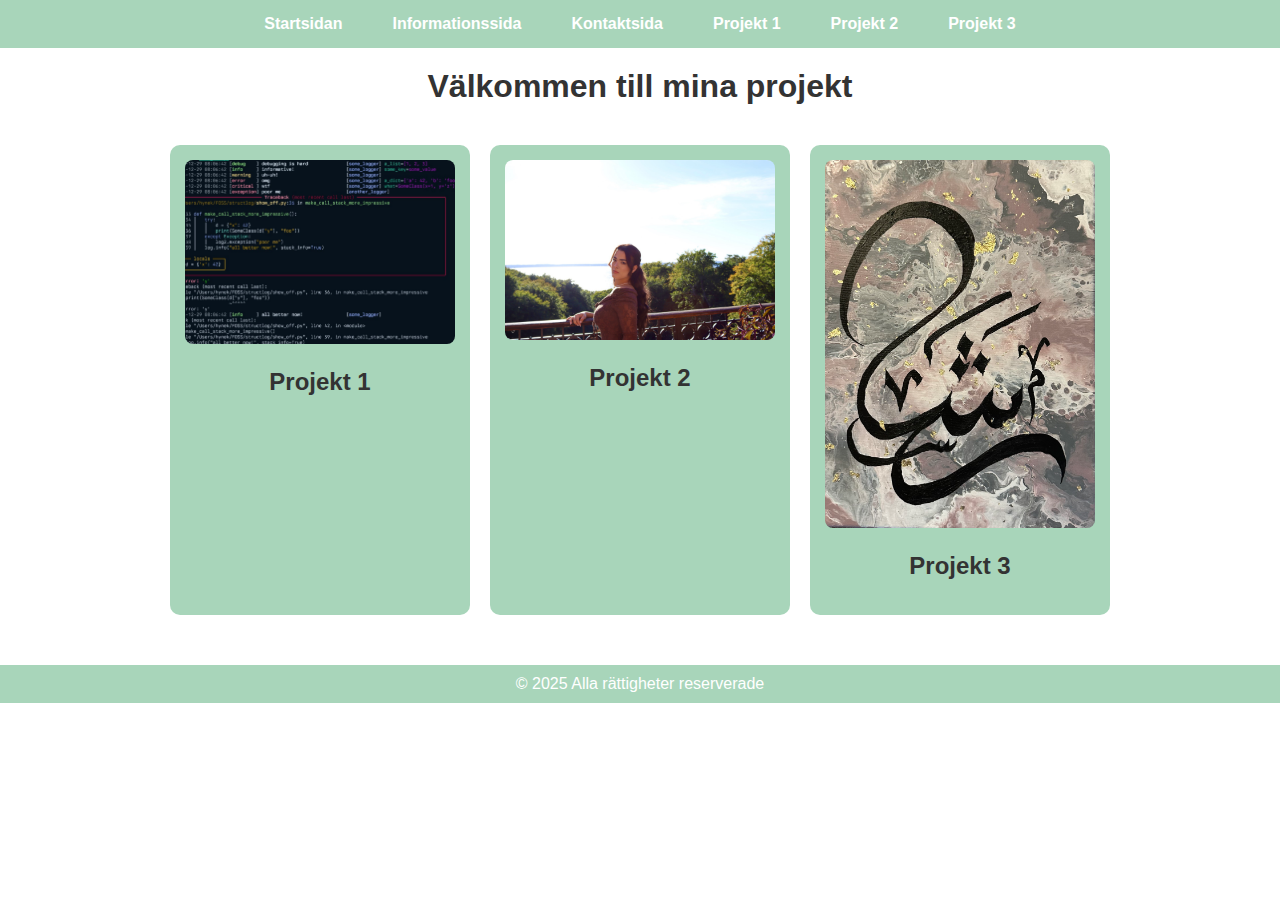
<file: index.html>
<!DOCTYPE html>
<html lang="sv">
<head>
  <meta charset="UTF-8">
  <meta name="viewport" content="width=device-width, initial-scale=1.0">
  <title>Startsidan</title>
  <link rel="stylesheet" href="css/reset.css">
  <link rel="stylesheet" href="css/style.css">
</head>
<body>

<nav>
  <ul>
    <li><a href="index.html">Startsidan</a></li>
    <li><a href="info.html">Informationssida</a></li>
    <li><a href="kontakt.html">Kontaktsida</a></li>
    <li><a href="projekt1.html">Projekt 1</a></li>
    <li><a href="projekt2.html">Projekt 2</a></li>
    <li><a href="projekt3.html">Projekt 3</a></li>
  </ul>
</nav>

<h1>Välkommen till mina projekt</h1>

<div class="gallery">
  <div class="project">
    <img src="images/projekt1_hero.jpg" alt="Projekt 1">
    <h2>Projekt 1</h2>
  </div>
  <div class="project">
    <img src="images/projekt2_hero.jpg" alt="Projekt 2">
    <h2>Projekt 2</h2>
  </div>
  <div class="project">
    <img src="images/projekt3_hero.jpg" alt="Projekt 3">
    <h2>Projekt 3</h2>
  </div>
</div>

<footer>
  <p>© 2025 Alla rättigheter reserverade</p>
</footer>

</body>
</html>
</file>
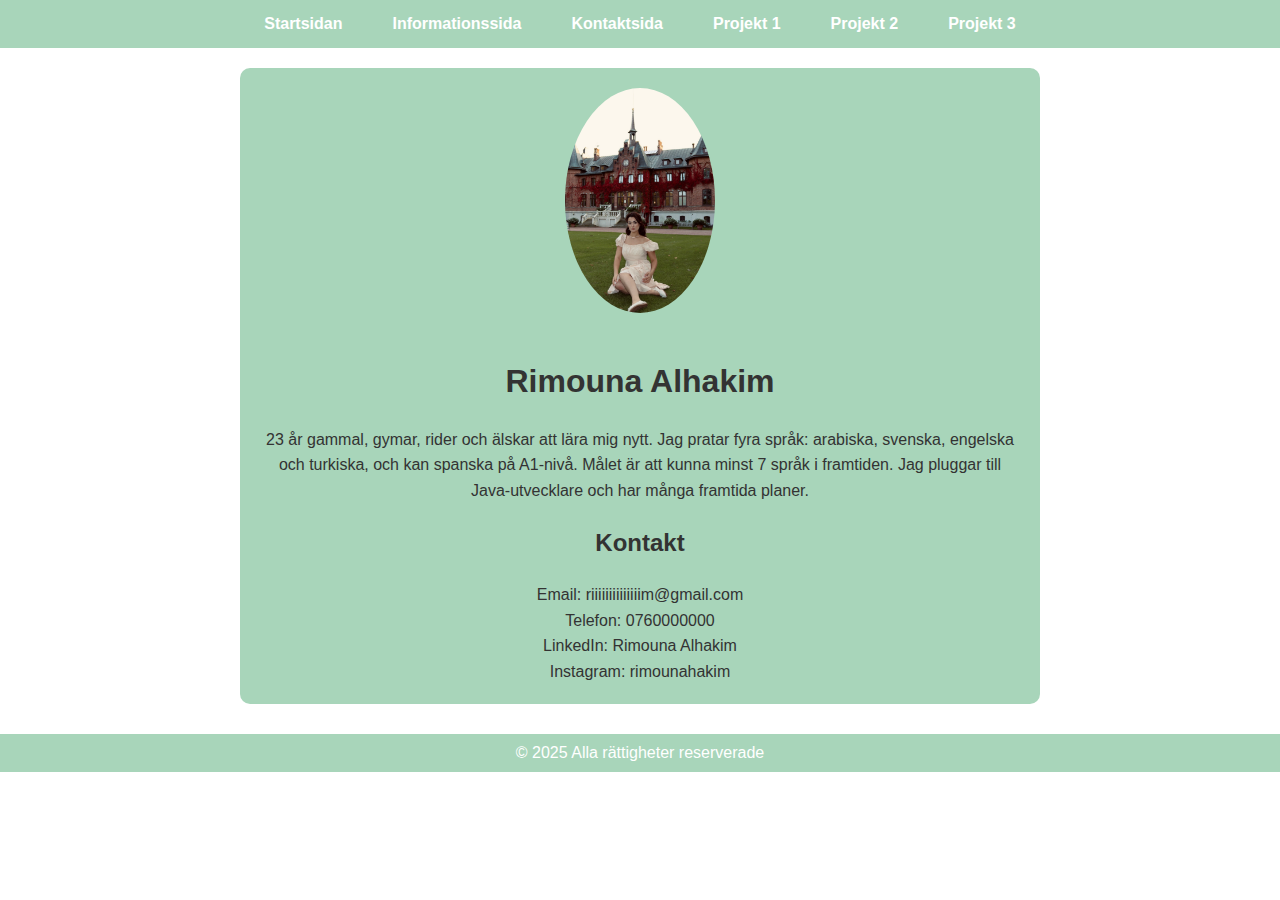
<file: info.html>
<!DOCTYPE html>
<html lang="sv">
<head>
  <meta charset="UTF-8">
  <meta name="viewport" content="width=device-width, initial-scale=1.0">
  <title>Informationssida</title>
  <link rel="stylesheet" href="css/reset.css">
  <link rel="stylesheet" href="css/style.css">
</head>
<body>

<nav>
  <ul>
    <li><a href="index.html">Startsidan</a></li>
    <li><a href="info.html">Informationssida</a></li>
    <li><a href="kontakt.html">Kontaktsida</a></li>
    <li><a href="projekt1.html">Projekt 1</a></li>
    <li><a href="projekt2.html">Projekt 2</a></li>
    <li><a href="projekt3.html">Projekt 3</a></li>
  </ul>
</nav>

<div class="info">
  <img src="images/profile.jpg" alt="Profile" class="profile">
  <h1>Rimouna Alhakim</h1>
  <p>23 år gammal, gymar, rider och älskar att lära mig nytt. Jag pratar fyra språk: arabiska, svenska, engelska och turkiska, och kan spanska på A1-nivå. Målet är att kunna minst 7 språk i framtiden. Jag pluggar till Java-utvecklare och har många framtida planer.</p>
  <h2>Kontakt</h2>
  <p>Email: riiiiiiiiiiiiiim@gmail.com</p>
  <p>Telefon: 0760000000</p>
  <p>LinkedIn: Rimouna Alhakim</p>
  <p>Instagram: rimounahakim</p>
</div>

<footer>
  <p>© 2025 Alla rättigheter reserverade</p>
</footer>

</body>
</html>
</file>
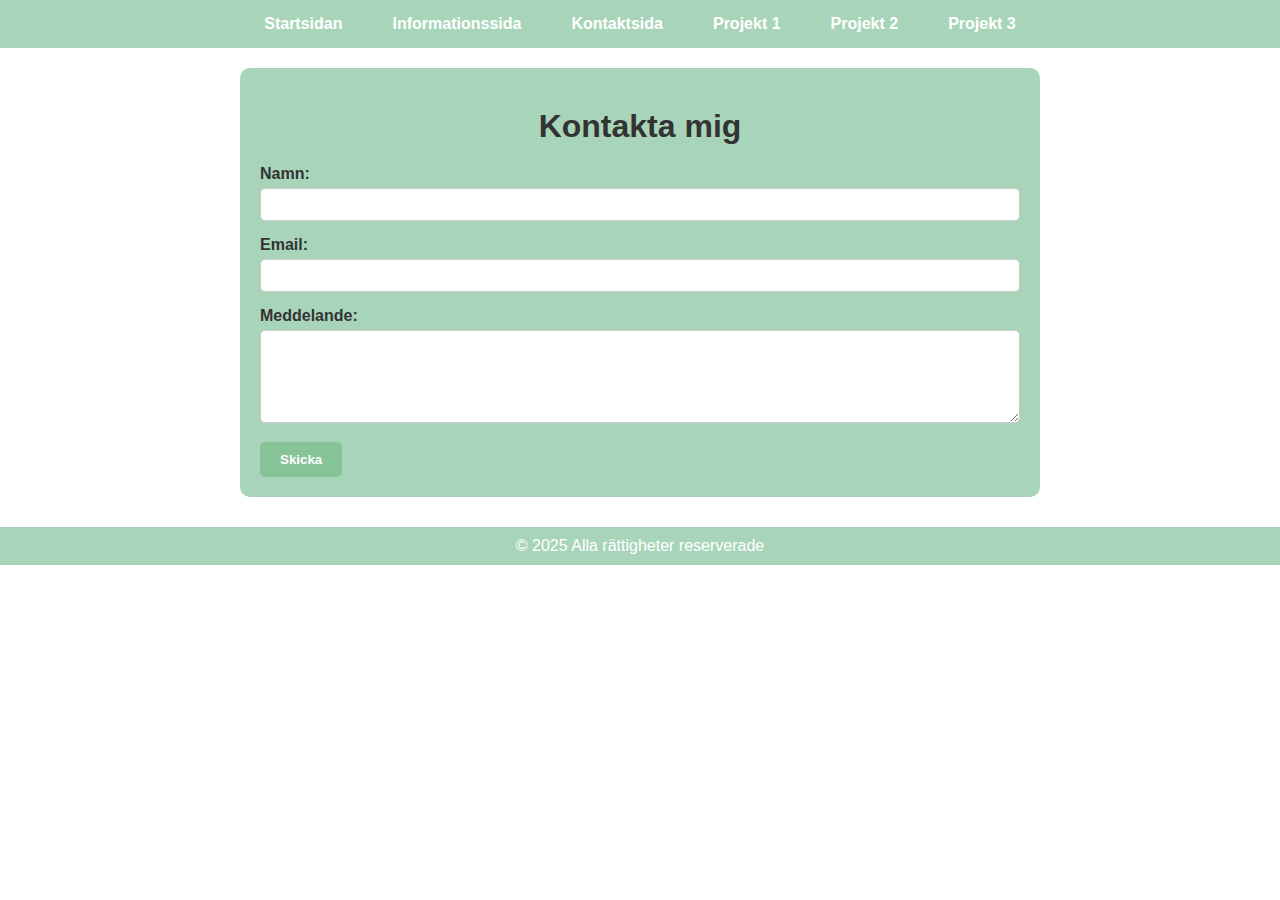
<file: kontakt.html>
<!DOCTYPE html>
<html lang="sv">
<head>
  <meta charset="UTF-8">
  <meta name="viewport" content="width=device-width, initial-scale=1.0">
  <title>Kontaktsida</title>
  <link rel="stylesheet" href="css/reset.css">
  <link rel="stylesheet" href="css/style.css">
</head>
<body>

<nav>
  <ul>
    <li><a href="index.html">Startsidan</a></li>
    <li><a href="info.html">Informationssida</a></li>
    <li><a href="kontakt.html">Kontaktsida</a></li>
    <li><a href="projekt1.html">Projekt 1</a></li>
    <li><a href="projekt2.html">Projekt 2</a></li>
    <li><a href="projekt3.html">Projekt 3</a></li>
  </ul>
</nav>

<div class="contact-form">
  <h1>Kontakta mig</h1>
  <form>
    <label for="name">Namn:</label>
    <input type="text" id="name" name="name">

    <label for="email">Email:</label>
    <input type="email" id="email" name="email">

    <label for="message">Meddelande:</label>
    <textarea id="message" name="message" rows="5"></textarea>

    <button type="submit">Skicka</button>
  </form>
</div>

<footer>
  <p>© 2025 Alla rättigheter reserverade</p>
</footer>

</body>
</html>
</file>
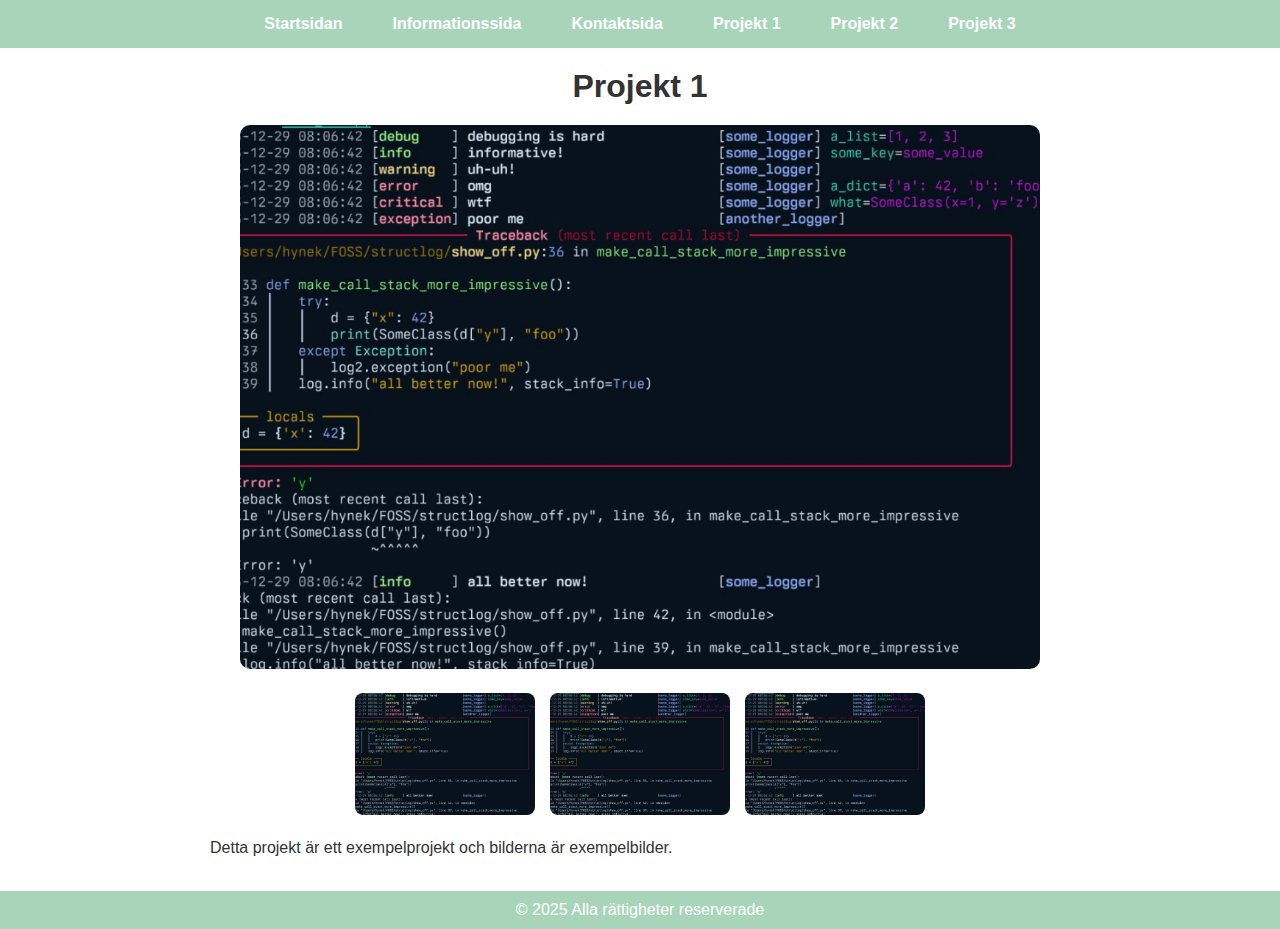
<file: projekt1.html>
<!DOCTYPE html>
<html lang="sv">
<head>
  <meta charset="UTF-8">
  <meta name="viewport" content="width=device-width, initial-scale=1.0">
  <title>Projekt 1</title>
  <link rel="stylesheet" href="css/reset.css">
  <link rel="stylesheet" href="css/style.css">
</head>
<body>

<nav>
  <ul>
    <li><a href="index.html">Startsidan</a></li>
    <li><a href="info.html">Informationssida</a></li>
    <li><a href="kontakt.html">Kontaktsida</a></li>
    <li><a href="projekt1.html">Projekt 1</a></li>
    <li><a href="projekt2.html">Projekt 2</a></li>
    <li><a href="projekt3.html">Projekt 3</a></li>
  </ul>
</nav>

<h1>Projekt 1</h1>

<div class="project-container">
  <img class="hero-img" src="images/projekt1_hero.jpg" alt="Projekt 1 hero image">

  <div class="project-thumbnails">
    <img src="images/projekt1_pic1.jpg" alt="Bild 1">
    <img src="images/projekt1_pic2.jpg" alt="Bild 2">
    <img src="images/projekt1_pic3.jpg" alt="Bild 3">
  </div>

  <p>
    Detta projekt är ett exempelprojekt och bilderna är exempelbilder.
  </p>
</div>

<footer>
  <p>© 2025 Alla rättigheter reserverade</p>
</footer>

</body>
</html>
</file>
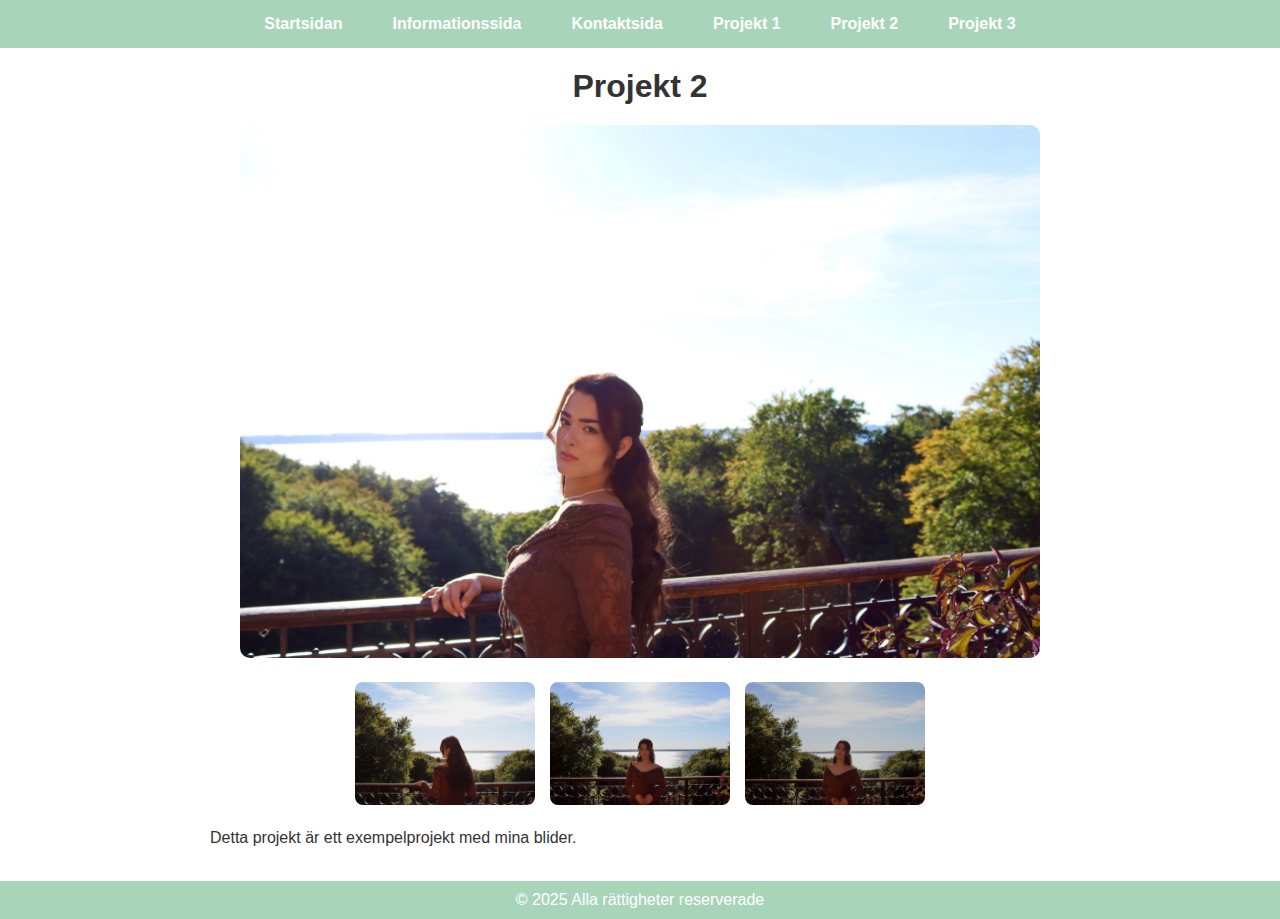
<file: projekt2.html>
<!DOCTYPE html>
<html lang="sv">
<head>
  <meta charset="UTF-8">
  <meta name="viewport" content="width=device-width, initial-scale=1.0">
  <title>Projekt 2</title>
  <link rel="stylesheet" href="css/reset.css">
  <link rel="stylesheet" href="css/style.css">
</head>
<body>

<nav>
  <ul>
    <li><a href="index.html">Startsidan</a></li>
    <li><a href="info.html">Informationssida</a></li>
    <li><a href="kontakt.html">Kontaktsida</a></li>
    <li><a href="projekt1.html">Projekt 1</a></li>
    <li><a href="projekt2.html">Projekt 2</a></li>
    <li><a href="projekt3.html">Projekt 3</a></li>
  </ul>
</nav>

<h1>Projekt 2</h1>

<div class="project-container">
  <img class="hero-img" src="images/projekt2_hero.jpg" alt="Projekt 2 hero image">

  <div class="project-thumbnails">
    <img src="images/projekt2_pic1.jpg" alt="Bild 1">
    <img src="images/projekt2_pic2.jpg" alt="Bild 2">
    <img src="images/projekt2_pic3.jpg" alt="Bild 3">
  </div>

  <p>
    Detta projekt är ett exempelprojekt med mina blider.
  </p>
</div>

<footer>
  <p>© 2025 Alla rättigheter reserverade</p>
</footer>

</body>
</html>
</file>
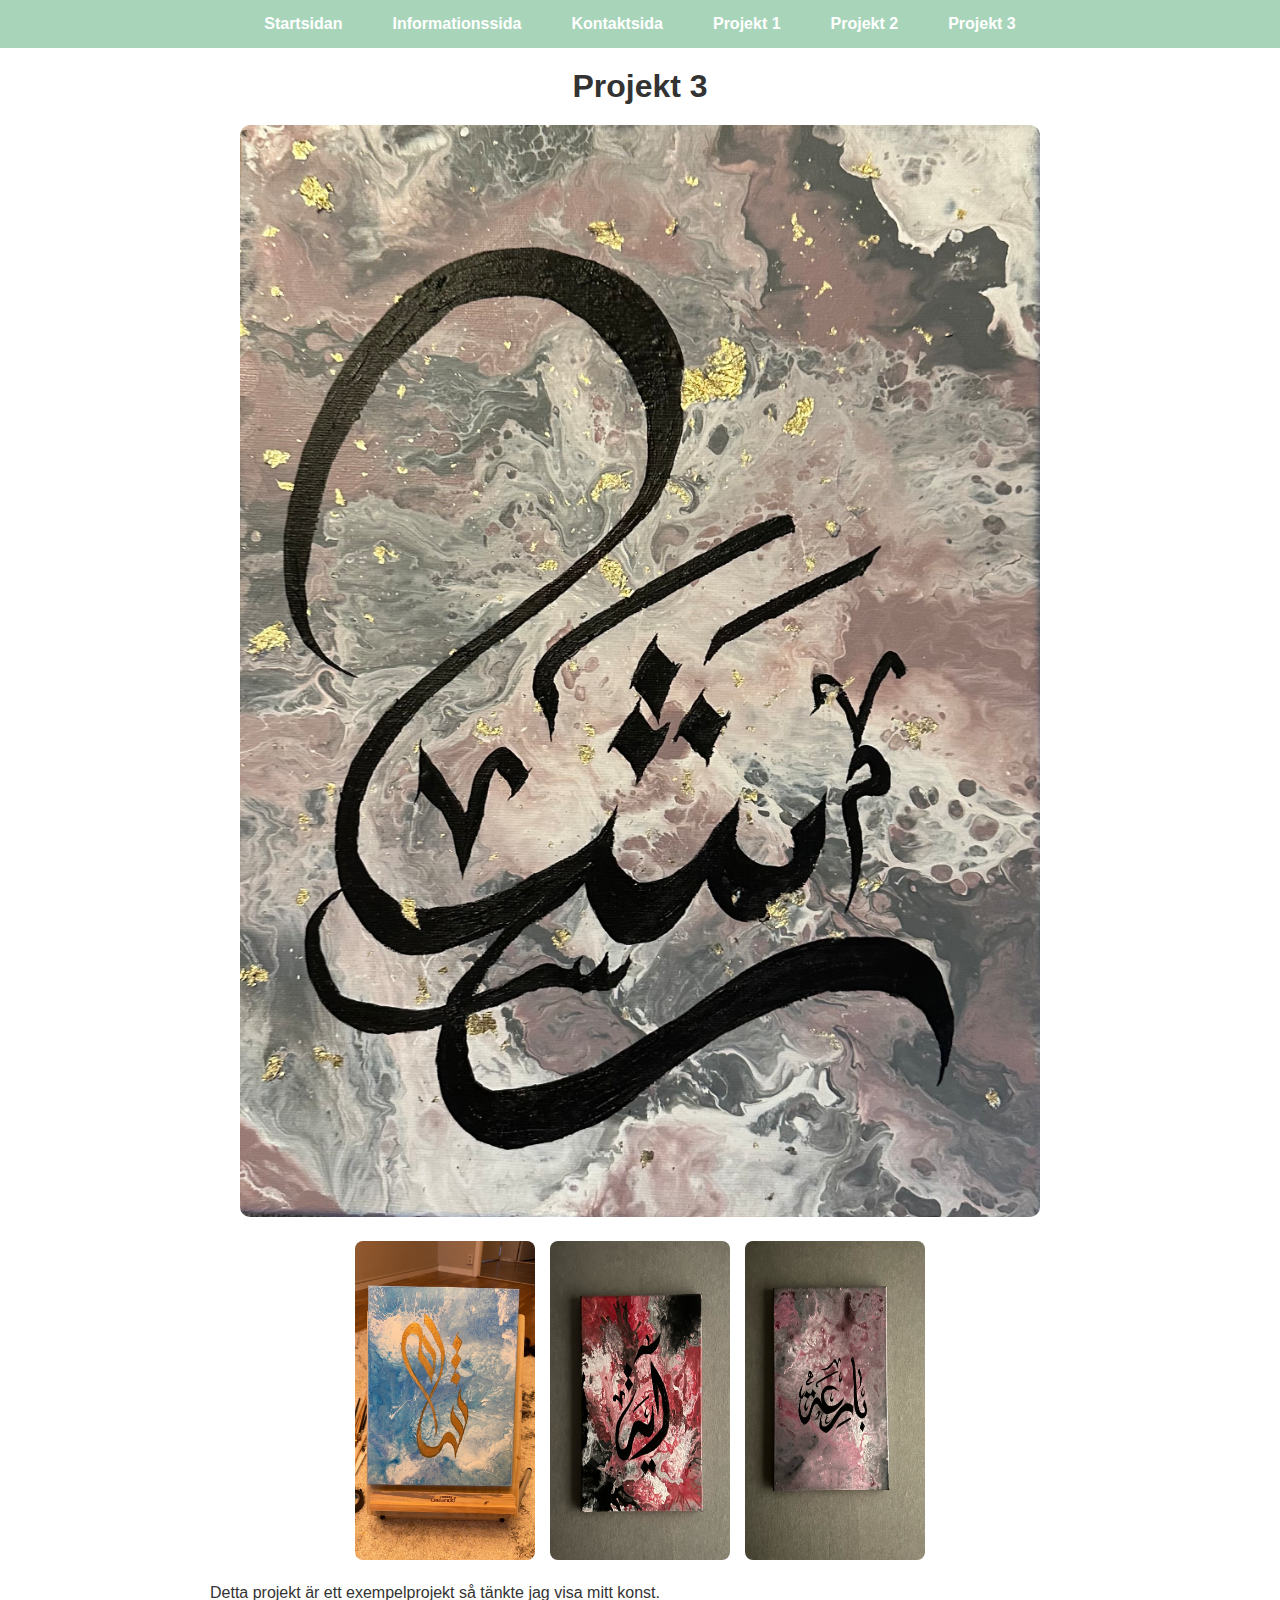
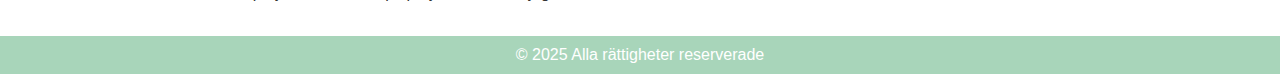
<file: projekt3.html>
<!DOCTYPE html>
<html lang="sv">
<head>
  <meta charset="UTF-8">
  <meta name="viewport" content="width=device-width, initial-scale=1.0">
  <title>Projekt 3</title>
  <link rel="stylesheet" href="css/reset.css">
  <link rel="stylesheet" href="css/style.css">
</head>
<body>

<nav>
  <ul>
    <li><a href="index.html">Startsidan</a></li>
    <li><a href="info.html">Informationssida</a></li>
    <li><a href="kontakt.html">Kontaktsida</a></li>
    <li><a href="projekt1.html">Projekt 1</a></li>
    <li><a href="projekt2.html">Projekt 2</a></li>
    <li><a href="projekt3.html">Projekt 3</a></li>
  </ul>
</nav>

<h1>Projekt 3</h1>

<div class="project-container">
  <img class="hero-img" src="images/projekt3_hero.jpg" alt="Projekt 3 hero image">

  <div class="project-thumbnails">
    <img src="images/projekt3_pic1.jpg" alt="Bild 1">
    <img src="images/projekt3_pic2.jpg" alt="Bild 2">
    <img src="images/projekt3_pic3.jpg" alt="Bild 3">
  </div>

  <p>
    Detta projekt är ett exempelprojekt så tänkte jag visa mitt konst.
  </p>
</div>

<footer>
  <p>© 2025 Alla rättigheter reserverade</p>
</footer>

</body>
</html>
</file>
<file: css/style.css>
:root {
  --main-color: #a8d5ba;
  --background-color: #ffffff;
  --text-color: #333333;
}

* {
  margin: 0;
  padding: 0;
  box-sizing: border-box;
}

body {
  font-family: Arial, sans-serif;
  background-color: var(--background-color);
  color: var(--text-color);
}

nav {
  background-color: var(--main-color);
  padding: 10px 0;
}

nav ul {
  list-style: none;
  display: flex;
  justify-content: center;
  flex-wrap: wrap;
}

nav ul li {
  margin: 5px 15px;
}

nav a {
  color: white;
  text-decoration: none;
  font-weight: bold;
  padding: 5px 10px;
  transition: 0.3s;
}

nav a:hover {
  background-color: #86c397;
  border-radius: 5px;
}

h1, h2 {
  text-align: center;
  margin: 20px 0;
}

/* Gallery on startsidan */
.gallery {
  display: flex;
  flex-wrap: wrap;
  justify-content: center;
  gap: 20px;
  padding: 20px;
}

.project {
  background-color: var(--main-color);
  border-radius: 10px;
  padding: 15px;
  text-align: center;
  max-width: 300px;
  transition: transform 0.3s;
}

.project:hover {
  transform: scale(1.05);
}

.project img {
  width: 100%;
  height: auto;
  border-radius: 8px;
}

/* Projekt pages */
.project-container {
  max-width: 900px;
  margin: 20px auto;
  padding: 0 20px;
  text-align: center;
}

.project-container .hero-img {
  width: 100%;
  max-width: 800px;
  height: auto;
  margin-bottom: 20px;
  border-radius: 10px;
}

.project-container .project-thumbnails {
  display: flex;
  justify-content: center;
  gap: 15px;
  flex-wrap: wrap;
  margin-bottom: 20px;
}

.project-container .project-thumbnails img {
  width: 180px;
  height: auto;
  border-radius: 8px;
}

/* Text description */
.project-container p {
  text-align: justify;
  line-height: 1.6;
  margin-bottom: 20px;
}

/* Informationssida */
.info {
  max-width: 800px;
  margin: 20px auto;
  padding: 20px;
  background-color: var(--main-color);
  border-radius: 10px;
  color: #333333;
  line-height: 1.6;
  text-align: center;
}

.info img.profile {
  width: 150px;
  height: auto;
  border-radius: 50%;
  margin-bottom: 15px;
}

/* Kontakt */
.contact-form {
  max-width: 800px;
  margin: 20px auto;
  padding: 20px;
  background-color: var(--main-color);
  border-radius: 10px;
  color: #333333;
}

.contact-form label {
  display: block;
  margin-bottom: 5px;
  font-weight: bold;
}

.contact-form input,
.contact-form textarea {
  width: 100%;
  padding: 8px;
  margin-bottom: 15px;
  border: 1px solid #ccc;
  border-radius: 5px;
}

.contact-form button {
  background-color: #86c397;
  color: white;
  border: none;
  padding: 10px 20px;
  border-radius: 5px;
  font-weight: bold;
  cursor: pointer;
  transition: 0.3s;
}

.contact-form button:hover {
  background-color: #75b080;
}

/* Footer */
footer {
  background-color: var(--main-color);
  color: white;
  text-align: center;
  padding: 10px 0;
  margin-top: 30px;
}

/* Responsive */
@media (max-width: 600px) {
  nav ul {
    flex-direction: column;
    align-items: center;
  }

  .project-container .project-thumbnails {
    flex-direction: column;
    align-items: center;
  }

  .project-container .project-thumbnails img {
    width: 100%;
    max-width: 300px;
  }

  .project-container, .info, .contact-form {
    width: 90%;
    padding: 0 10px;
  }
}
</file>
